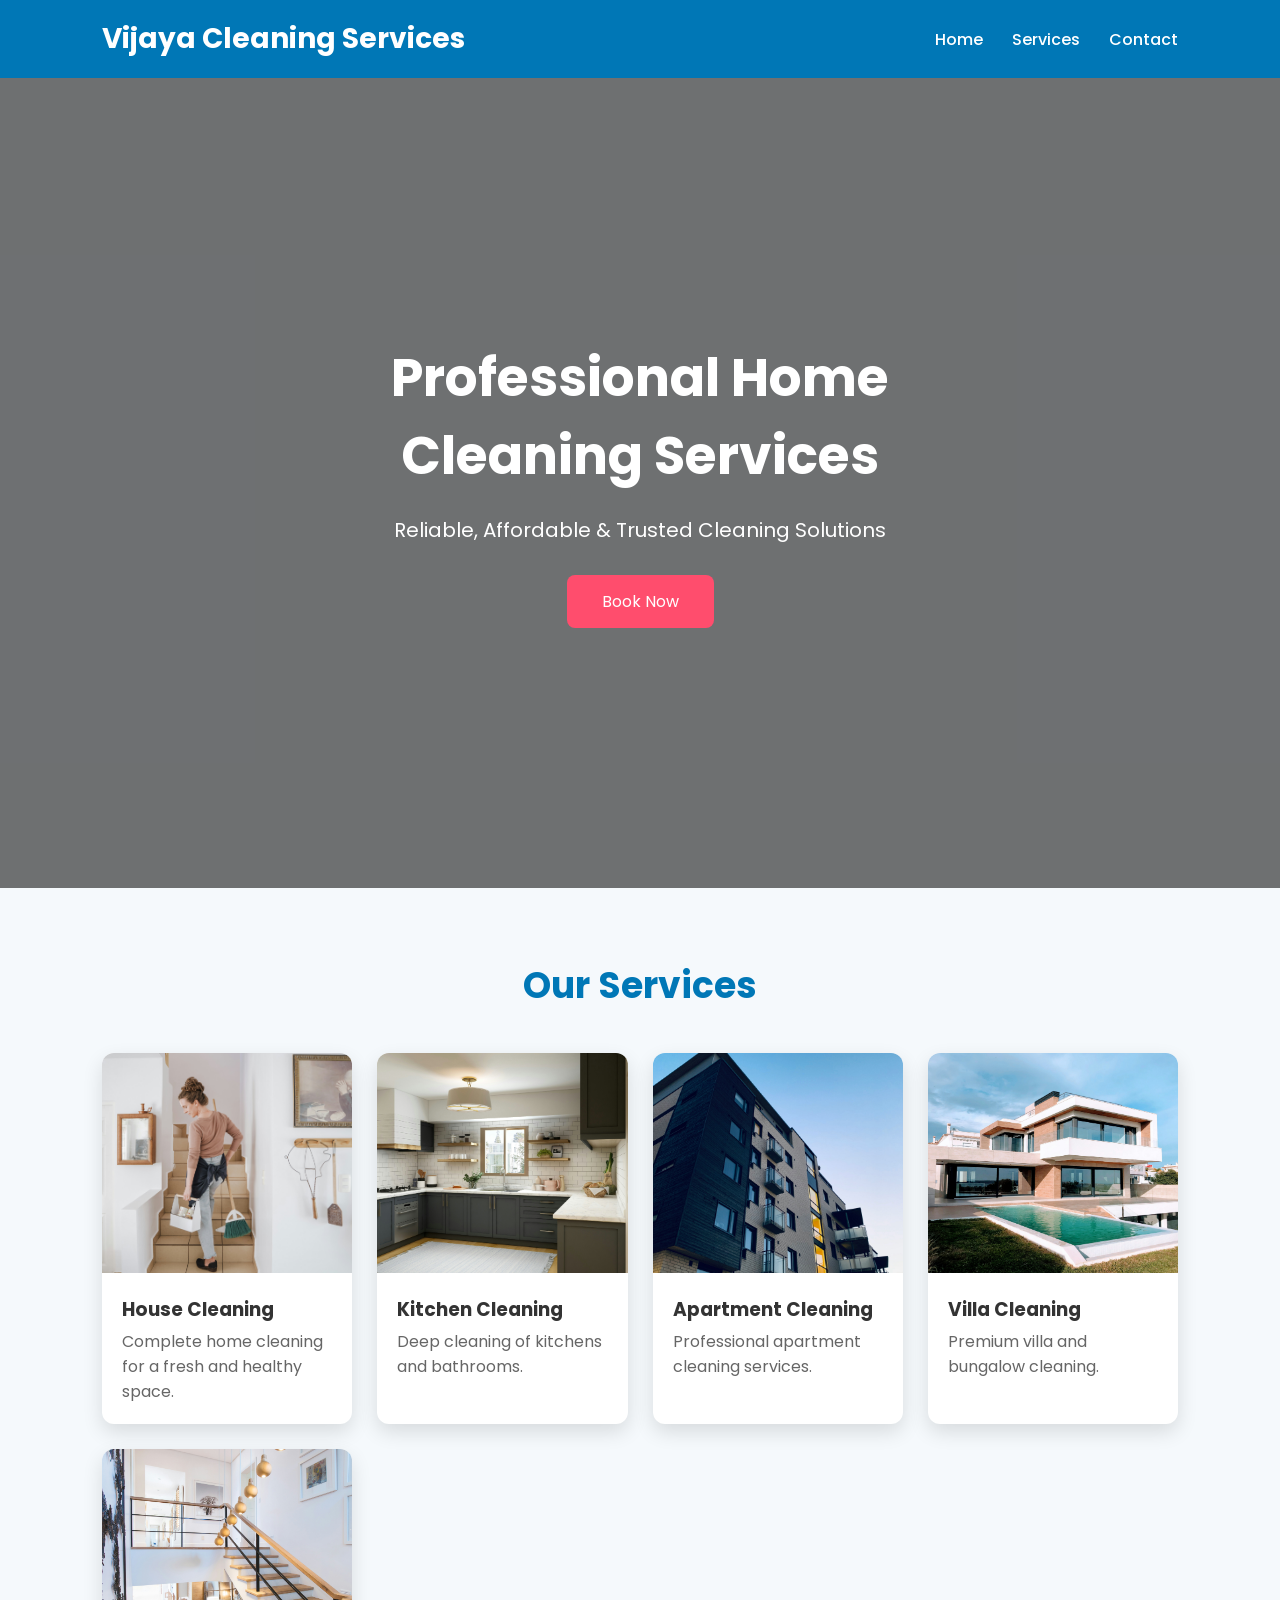
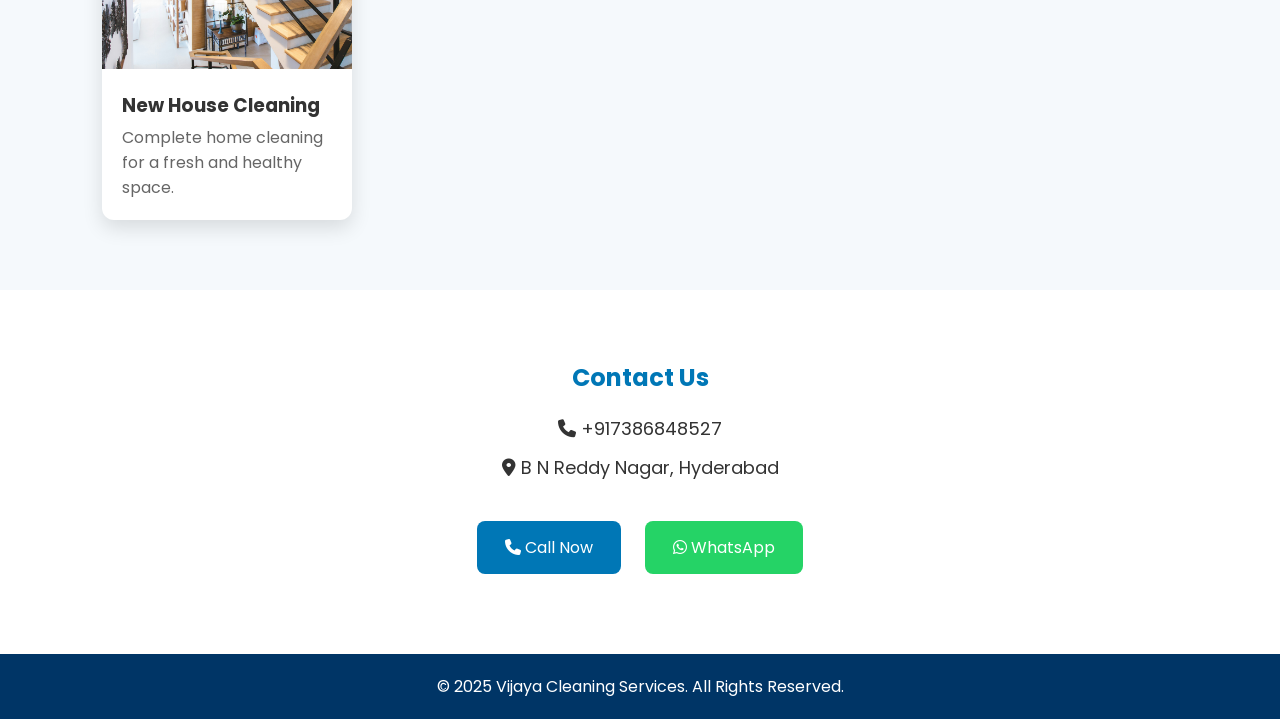
<file: index.html>
<!DOCTYPE html>
<html lang="en">
<head>
    <meta charset="UTF-8">
    <meta name="viewport" content="width=device-width, initial-scale=1.0">
    <title>Vijaya Cleaning Services</title>

    <link rel="stylesheet" href="style.css">

    <!-- Google Font -->
    <link href="https://fonts.googleapis.com/css2?family=Poppins:wght@300;400;500;600;700&display=swap" rel="stylesheet">

    <!-- Font Awesome -->
    <link rel="stylesheet" href="https://cdnjs.cloudflare.com/ajax/libs/font-awesome/6.5.2/css/all.min.css">
</head>

<body>

    <!-- Header -->
    <header>
        <div class="logo">Vijaya Cleaning Services</div>

        <nav>
            <a href="#home">Home</a>
            <a href="#services">Services</a>
            <a href="#contact">Contact</a>
        </nav>
    </header>

    <!-- Hero -->
    <section class="hero" id="home">
        <div class="hero-content">
            <h1>Professional Home Cleaning Services</h1>
            <p>Reliable, Affordable & Trusted Cleaning Solutions</p>

            <a href="#contact" class="btn">Book Now</a>
        </div>
    </section>

    <!-- Services -->
    <section id="services" class="services">

        <h2>Our Services</h2>

        <div class="cards">

            <div class="card">
                <img src="images/house.jpg" alt="House Cleaning">
                <h3>House Cleaning</h3>
                <p>Complete home cleaning for a fresh and healthy space.</p>
            </div>

            <div class="card">
                <img src="images/kitchen.jpg" alt="Kitchen Cleaning">
                <h3>Kitchen Cleaning</h3>
                <p>Deep cleaning of kitchens and bathrooms.</p>
            </div>

            <div class="card">
                <img src="images/apartment.jpg" alt="Apartment Cleaning">
                <h3>Apartment Cleaning</h3>
                <p>Professional apartment cleaning services.</p>
            </div>

            <div class="card">
                <img src="images/villa.jpg" alt="Villa Cleaning">
                <h3>Villa Cleaning</h3>
                <p>Premium villa and bungalow cleaning.</p>
            </div>
            <div class="card">
                <img src="images/new house.jpg" alt=" New House Cleaning">
                <h3>New House Cleaning</h3>
                <p>Complete home cleaning for a fresh and healthy space.</p>
            </div>


        </div>

    </section>

    <!-- Contact -->
    <section class="contact" id="contact">

        <h2>Contact Us</h2>

        <p><i class="fa-solid fa-phone"></i> +917386848527</p>

        <p><i class="fa-solid fa-location-dot"></i> B N Reddy Nagar, Hyderabad</p>

        <div class="buttons">

            <a href="tel:+917386848527" class="call-btn">
                <i class="fa-solid fa-phone"></i> Call Now
            </a>

            <a href="https://wa.me/917386848527" target="_blank" class="whatsapp-btn">
                <i class="fa-brands fa-whatsapp"></i> WhatsApp
            </a>

        </div>

    </section>

    <footer>
        © 2025 Vijaya Cleaning Services. All Rights Reserved.
    </footer>

    <script src="script.js"></script>

</body>
</html>
</file>
<file: style.css>
/* Google Font */
*{
    margin:0;
    padding:0;
    box-sizing:border-box;
    font-family:'Poppins',sans-serif;
    scroll-behavior:smooth;
}

body{
    background:#f5f9fc;
    color:#333;
}

/* Header */

header{
    background:#0077b6;
    color:#fff;
    display:flex;
    justify-content:space-between;
    align-items:center;
    padding:18px 8%;
    position:sticky;
    top:0;
    z-index:1000;
}

.logo{
    font-size:28px;
    font-weight:700;
}

nav a{
    color:white;
    text-decoration:none;
    margin-left:25px;
    font-weight:500;
    transition:.3s;
}

nav a:hover{
    color:#ffd60a;
}

/* Hero */

.hero{
    height:90vh;
    background:url("https://images.unsplash.com/photo-1581578731548-c64695cc6952?auto=format&fit=crop&w=1600&q=80") center/cover;
    display:flex;
    justify-content:center;
    align-items:center;
    text-align:center;
    position:relative;
}

.hero::before{
    content:"";
    position:absolute;
    width:100%;
    height:100%;
    background:rgba(0,0,0,.55);
}

.hero-content{
    position:relative;
    color:white;
    max-width:700px;
    padding:20px;
}

.hero h1{
    font-size:52px;
    margin-bottom:20px;
}

.hero p{
    font-size:20px;
    margin-bottom:30px;
}

.btn{
    display:inline-block;
    background:#ff4d6d;
    color:white;
    text-decoration:none;
    padding:14px 35px;
    border-radius:8px;
    transition:.3s;
}

.btn:hover{
    background:#e63956;
}

/* Services */

.services{
    padding:70px 8%;
}

.services h2{
    text-align:center;
    margin-bottom:40px;
    font-size:36px;
    color:#0077b6;
}

.cards{
    display:grid;
    grid-template-columns:repeat(auto-fit,minmax(250px,1fr));
    gap:25px;
}

.card{
    background:white;
    border-radius:12px;
    overflow:hidden;
    box-shadow:0 8px 20px rgba(0,0,0,.12);
    transition:.3s;
}

.card:hover{
    transform:translateY(-10px);
}

.card img{
    width:100%;
    height:220px;
    object-fit:cover;
}

.card h3{
    padding:15px 20px 5px;
}

.card p{
    padding:0 20px 20px;
    color:#666;
}

/* Contact */

.contact{
    padding:70px 8%;
    text-align:center;
    background:white;
}

.contact h2{
    color:#0077b6;
    margin-bottom:20px;
}

.contact p{
    margin:12px 0;
    font-size:18px;
}

.buttons{
    margin-top:30px;
}

.call-btn,
.whatsapp-btn{
    display:inline-block;
    margin:10px;
    padding:14px 28px;
    border-radius:8px;
    text-decoration:none;
    color:white;
    transition:.3s;
}

.call-btn{
    background:#0077b6;
}

.call-btn:hover{
    background:#005f8a;
}

.whatsapp-btn{
    background:#25D366;
}

.whatsapp-btn:hover{
    background:#1db954;
}

/* Footer */

footer{
    background:#003566;
    color:white;
    text-align:center;
    padding:20px;
}

/* Mobile */

@media(max-width:768px){

header{
    flex-direction:column;
}

nav{
    margin-top:15px;
}

.hero h1{
    font-size:36px;
}

.hero p{
    font-size:18px;
}

}
</file>
